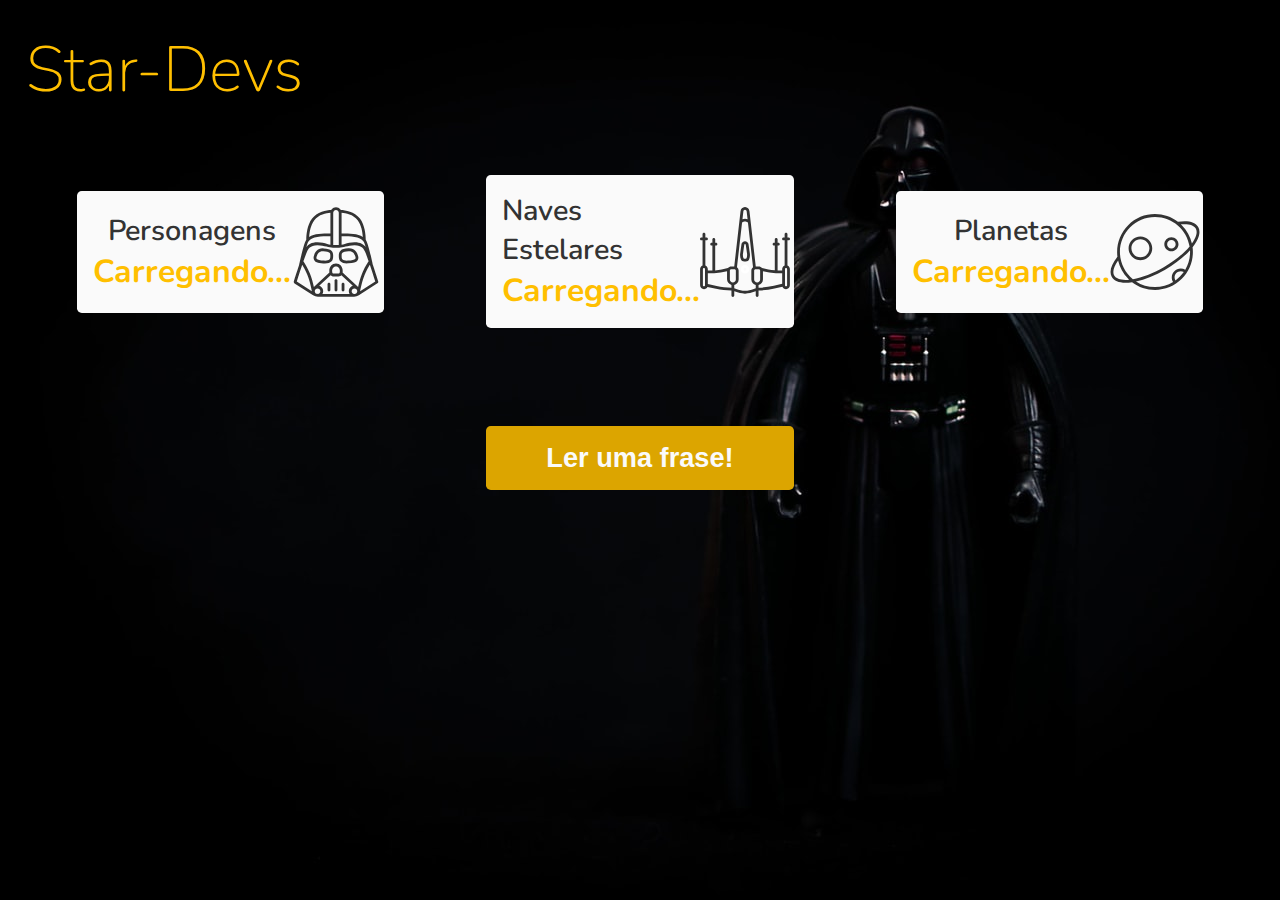
<file: API/index.html>
<!DOCTYPE html>
<html lang="pt-br">
  <head>
    <meta charset="UTF-8">
    <meta name="viewport" content="width=device-width, initial-scale=1.0">
    <title>Star-Devs</title>
    <!-- CSS -->
    <link rel="stylesheet" href="./css/styles.css">
    <!-- JS -->
    <script src="./js/index.js" defer></script>
    <!-- Fonts -->
    <link rel="preconnect" href="https://fonts.gstatic.com">
    <link href="https://fonts.googleapis.com/css2?family=Nunito:wght@200;600;700&display=swap" rel="stylesheet">
  </head>
  <body>
    <header>
      <h1>Star-Devs</h1>
    </header>

    <main>
      <section class="cards-main">
        <div class="card-container">
          <div class="card-main">
            <span>Personagens</span>
            <h2 id="persons">Carregando...</h2>
          </div>
          <img src="./img/darth.svg" alt="Imagem Personagens">
        </div>

        <div class="card-container">
          <div class="card-main">
            <span>Naves Estelares</span>
            <h2 id="starships">Carregando...</h2>
          </div>
          <img src="./img/starship.svg" alt="Imagem Naves Estalares">
        </div>

        <div class="card-container">
          <div class="card-main">
            <span>Planetas</span>
            <h2 id="planets">Carregando...</h2>
          </div>
          <img src="./img/planet.svg" alt="Imagem Planetas">
        </div>
      </section>

      <section class="phrases-container">
        <button id="btn-phrases" onclick="loadPhrase()">Ler uma frase!</button>
        <p id="phrase"></p>
      </section>
    </main>

  </body>
</html>
</file>
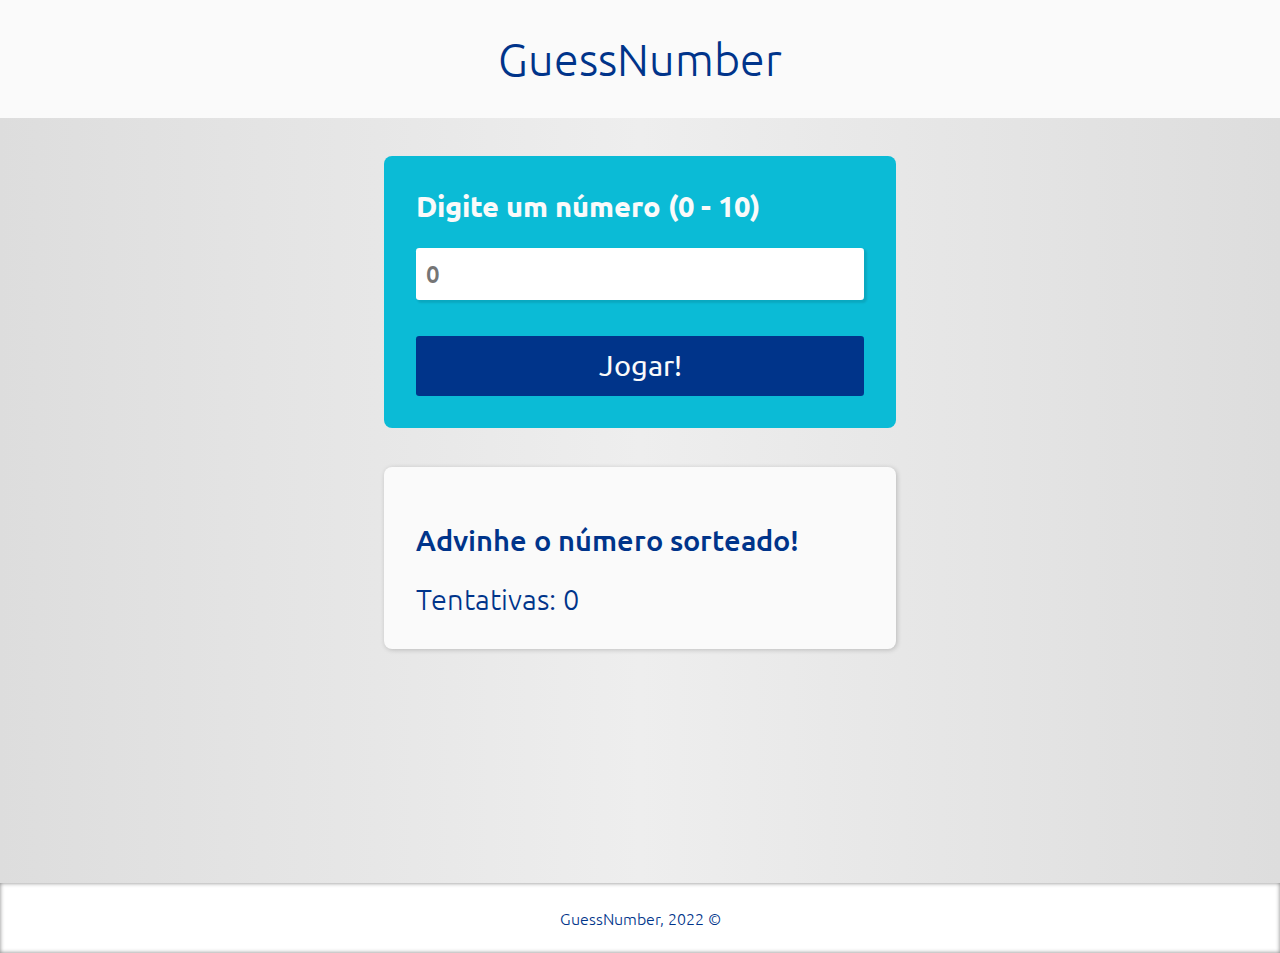
<file: Guess Game/index.html>
<!DOCTYPE html>
<html lang="pt-br">
<head>
    <meta charset="UTF-8">
    <meta http-equiv="X-UA-Compatible" content="IE=edge">
    <meta name="viewport" content="width=device-width, initial-scale=1.0">
    <title>Guess Game</title>
    <link rel="stylesheet" href="./css/style.css">

    <link rel="preconnect" href="https://fonts.googleapis.com">
    <link rel="preconnect" href="https://fonts.gstatic.com" crossorigin>
    <link href="https://fonts.googleapis.com/css2?family=Ubuntu:wght@300;400;500&display=swap" rel="stylesheet">

</head>
<body>
    <header>
        <a href="#"><h1>GuessNumber</h1></a>
    </header>

    <main class="container">
        <form id="form">
            <label for="kick">Digite um número (0 - 10)</label>
            <input type="number" id="kick" max="10" placeholder="0">

            <button type="submit">Jogar!</button>
        </form>

        <section class="result-box" id="result">
            <h2 id="status">Advinhe o número sorteado!</h2>
            <span id="attempt">Tentativas: 0</span>
        </section>

        <button id="btn-restart" onclick="restart()">Jogar novamente!</button>

    </main>

    <footer>
        <p>GuessNumber, 2022 &copy;</p>
    </footer>

    <script src="./js/index.js"></script>
</body>
</html>
</file>
<file: API/css/styles.css>
/* Global ================ */
:root {
  --yellow: #DCA500;
  --yellow-light: #FFBF00;
  --grey: #333;
  --white: #fafafa;
}

* {
  margin: 0;
  padding: 0;
  box-sizing: border-box;
}

body {
  background: url('../img/bg.jpg');
  padding: 2%;
}

/* Texts ================ */
h1, h2, span, p {
  font-family: 'Nunito', sans-serif;
  color: var(--white);
}

/* Header ================ */
header h1 {
  color: var(--yellow-light);
  font-weight: 200;
  font-size: 4em;
}

/* Cards ================ */
main .cards-main {
  display: flex;
  align-items: center;
  justify-content: space-around;

  margin-top: 5%;
}

main .cards-main .card-container {
  width: 25%;
  background-color: var(--white);
  padding: 1rem;
  border-radius: 0.3rem;
  cursor: pointer;

  display: flex;
  align-items: center;
  justify-content: space-between;

  transition: 0.3s ease-in-out;
}

main .cards-main .card-container:hover {
  margin-top: -3%;
  border-radius: 1rem;
  box-shadow: 0px 0px 5px 3px #999;
}

main .cards-main .card-container .card-main {
  display: flex;
  flex-direction: column;
  align-items: center;
  justify-content: center;
}

main .cards-main .card-container .card-main span {
  color: var(--grey);
  font-size: 1.8em;
  font-weight: 600;
}

main .cards-main .card-container .card-main h2 {
  color: var(--yellow-light);
  font-size: 2em;
}


/* Phrases ================ */
main .phrases-container {
  width: 100%;
  margin-top: 8%;

  display: flex;
  flex-direction: column;
  align-items: center; 
}

main .phrases-container button {
  width: 25%;
  border: none;
  outline: none;
  padding: 1rem;
  border-radius: 0.3rem;
  cursor: pointer;

  font-size: 1.7em;
  font-weight: 600;

  background-color: var(--yellow);
  color: var(--white);

  transition: 0.3s ease-in-out;
}

main .phrases-container button:hover {
  border-radius: 2rem;
  color: var(--yellow);
  background-color: var(--white);
}

main .phrases-container p {
  text-align: center;
  width: 75%;
  font-size: 2em;
  font-weight: 700;
  margin-top: 4%;

  transition: 0.1s ease-in;
}

main .phrases-container p:hover {
  opacity: 0.7;
}
</file>
<file: Guess Game/css/style.css>
/* Global */
:root {
    --white: #fafafa;
    --blue: #00348a;
    --blue-light: #0bbbd6;
}

* {
    margin: 0;
    padding: 0;
    box-sizing: border-box;
    font-family: 'Ubuntu', sans-serif;
    text-decoration: none;
}

/* Header */
header {
    width: 100%;
    text-align: center;
    padding: 2rem;
    box-shadow: 0px 2px 4px 2px rgba(0, 0, 0, 0.5);
    background-color: var(--white);
}

header a h1 {
    color: var(--blue);
    font-size: 2.8rem;
    font-weight: 300;
}

/* Container */
.container {
    width: 100%;
    height: 85vh;
    
    display: flex;
    flex-direction: column;
    align-items: center;
    justify-content: flex-start;

    background: linear-gradient(to right, #ddd, #eee, #ddd);
}

/* Form */
.container form {
    background: var(--blue-light);

    display: flex;
    flex-direction: column;
    width: 40%;
    padding: 2rem;
    margin-top: 3%;
    border-radius: 0.5rem;
}

.container form label {
    color: var(--white);
    font-size: 1.8rem;
    font-weight: 600;
}

.container form input {
    border: 0;
    outline: 0;
    margin: 5% 0px;
    padding: 10px;
    font-size: 1.5rem;
    font-weight: 500;
    border-radius: 0.2rem;
    box-shadow: 2px 2px 2px 1px rgba(0, 0, 0, 0.1);
}

.container form input:focus {
    box-shadow: inset 1px 2px 4px 2px rgba(0, 0, 0, 0.1)
}

.container form button {
    cursor: pointer;
    margin-top: 3%;
    border: 0;
    outline: 0;
    padding: 0.8rem;
    border-radius: 0.2rem;
    font-weight: 400;
    font-size: 1.8rem;
    background: var(--blue);
    color: var(--white);
    transition: 0.3s ease-in-out;
}

.container form button:hover {
    color: var(--blue);
    background: var(--white);
}

.container .result-box {
    margin-top: 3%;
    background: var(--white);
    width: 40%;
    padding: 2rem;
    border-radius: 0.5rem;
    box-shadow: 1px 1px 5px 0px rgba(0, 0, 0, 0.2);
    color: var(--blue);
}

.container .result-box h2 {
    font-weight: 500;
    font-size: 1.8rem;
    margin: 5% 0%;
}

.container .result-box span {
    font-size: 1.8rem;
    font-weight: 300;
}

/* Btn Jogar Novamente */
.container #btn-restart{
    cursor: pointer;
    border: 0;
    outline: 0;
    background: var(--white);
    color: var(--blue);
    padding: 1rem;
    margin-top: 1%;
    font-size: 1.3rem;
    border-radius: 0.3rem;
    box-shadow: 1px 1px 5px 0px rgba(0, 0, 0, 0.2);
    transition: 0.2s ease-in-out;

    display: none;
}

.container #btn-restart:hover {
    background: var(--blue);
    color: var(--white);
}

footer {
    padding: 1.5rem;
    text-align: center;
    box-shadow: inset 0px 0px 4px 0px rgba(0, 0, 0, 0.5);
}

footer p {
    color: #00348a;
    font-size: 1rem;
    font-weight: 300;
}
</file>
